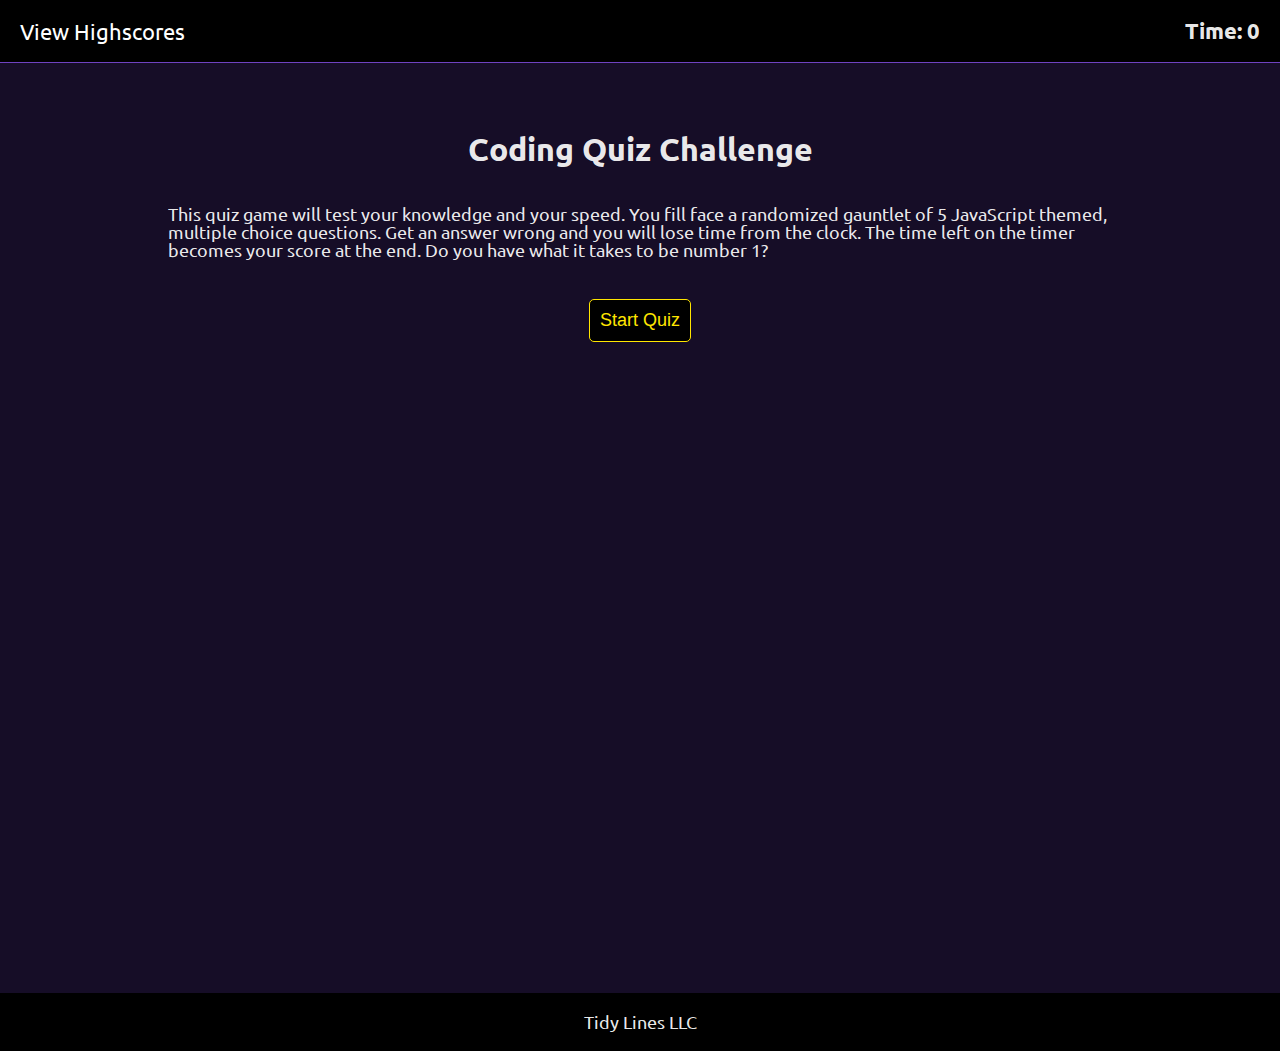
<file: index.html>
<!DOCTYPE html>
<html lang="en">
<head>
    <meta charset="UTF-8">
    <meta http-equiv="X-UA-Compatible" content="IE=edge">
    <meta name="viewport" content="width=device-width, initial-scale=1.0">
    <link rel="preconnect" href="https://fonts.googleapis.com">
    <link rel="preconnect" href="https://fonts.gstatic.com" crossorigin>
    <link href="https://fonts.googleapis.com/css2?family=Ubuntu:wght@400;700&display=swap" rel="stylesheet">
    <link rel="stylesheet" href="./css/reset.css">
    <link rel="stylesheet" href="./css/style.css">
    <title>JavaScript Coding Quiz</title>
</head>
<body>
    <header>
        <a href="./highscores.html" class="header-link">View Highscores</a>
        <p class="counter">Time: <span class="counter" id="countdown">0</span></p>
    </header>
    <main>
        <div id="start-container" class="container">
            <h1>Coding Quiz Challenge</h1>
            <p>
                This quiz game will test your knowledge and your speed. You fill face a randomized gauntlet of 5 JavaScript themed, multiple choice questions. Get an answer wrong and you will lose time from the clock. The time left on the timer becomes your score at the end. Do you have what it takes to be number 1?
            </p>
            <button id="start-button">Start Quiz</button>
        </div>
        <div id="question-container" class="container">
            <h2 id="question-title">Question</h2>
            <ol class="answers">
                <li><button class="answer" id="answer1">Answer</button></li>
                <li><button class="answer" id="answer2">Answer</button></li>
                <li><button class="answer" id="answer3">Answer</button></li>
                <li><button class="answer" id="answer4">Answer</button></li>
            </ol>
        </div>
        <div id="validation">
            <p id="validation-message"></p>
        </div>
        <div id="end-container" class="container">
            <h2>Thanks for Playing!</h2>
            <p>Your final score from that round is <span id="final-score"></span>.</p>
            <p>Enter your initials to save your score.</p>
            <form>
                <label for="user">Initials:</label>
                <input type="text" id="user" maxlength="3" size="5">
                <input type="submit" id="submit" value="Submit">
            </form>
        </div>
    </main>
    <footer>
        Tidy Lines LLC
    </footer>
    <script src="./scripts/questions.js"></script>
    <script src="./scripts/quiz.js"></script>
</body>
</html>
</file>
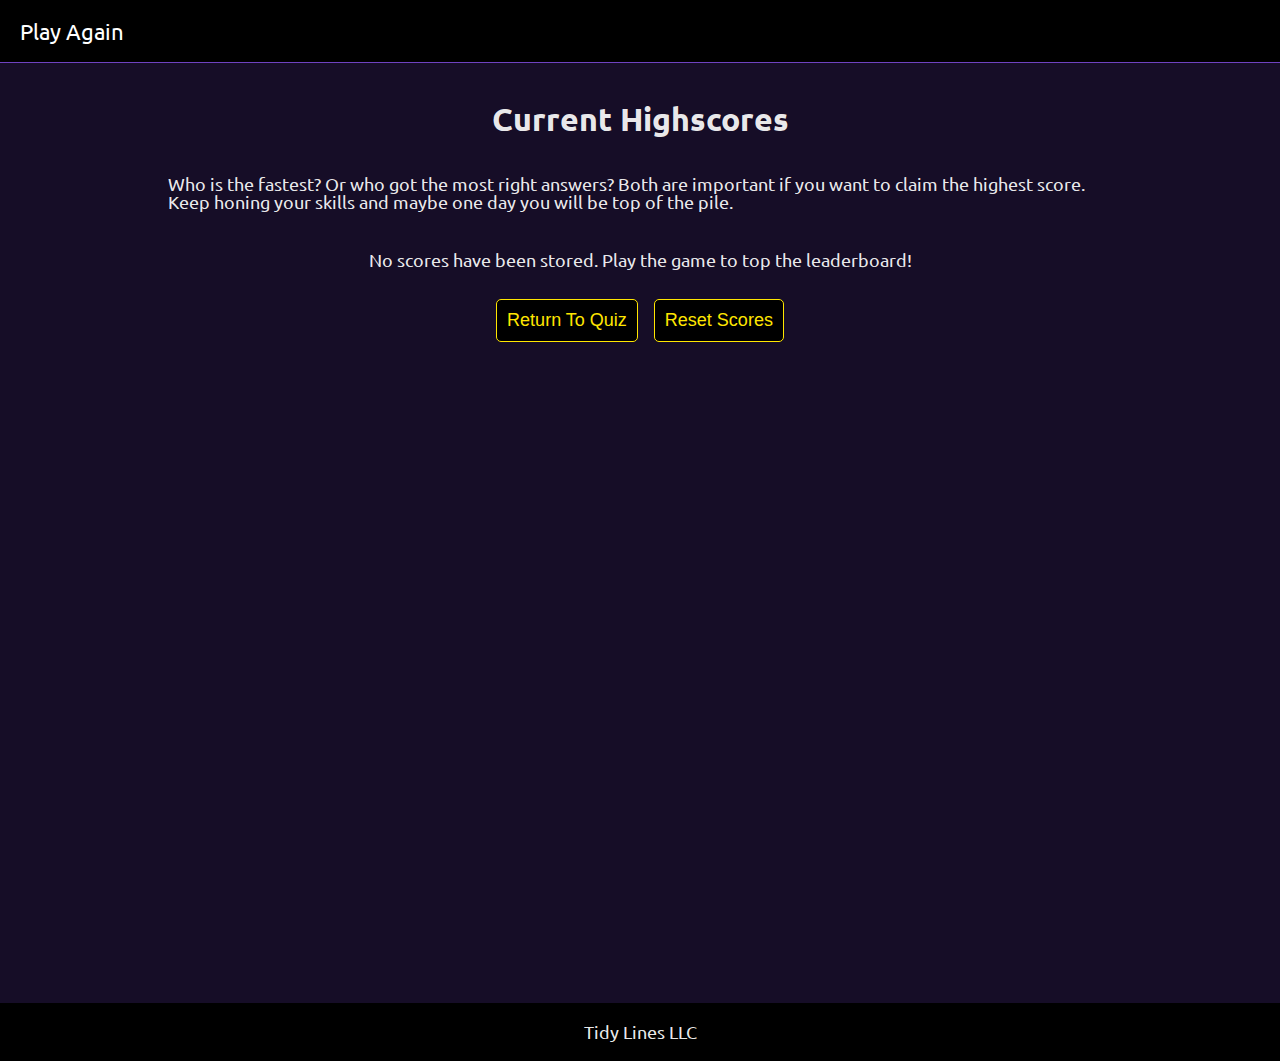
<file: highscores.html>
<!DOCTYPE html>
<html lang="en">
<head>
    <meta charset="UTF-8">
    <meta http-equiv="X-UA-Compatible" content="IE=edge">
    <meta name="viewport" content="width=device-width, initial-scale=1.0">
    <link rel="preconnect" href="https://fonts.googleapis.com">
    <link rel="preconnect" href="https://fonts.gstatic.com" crossorigin>
    <link href="https://fonts.googleapis.com/css2?family=Ubuntu:wght@400;700&display=swap" rel="stylesheet">
    <link rel="stylesheet" href="./css/reset.css">
    <link rel="stylesheet" href="./css/style.css">
    <title>Coding Quiz - Highscores</title>
</head>
<body>
    <header>
        <a href="./index.html" class="header-link">Play Again</a>
    </header>
    <main>
            <h1>Current Highscores</h1>
            <p>
                Who is the fastest? Or who got the most right answers? Both are important if you want to claim the highest score. Keep honing your skills and maybe one day you will be top of the pile.
            </p>
            <p id="no-scores">
                No scores have been stored. Play the game to top the leaderboard!
            </p>
            <table id="scores-table">
                <thead>
                    <tr>
                        <th>Intials</th>
                        <th>Score</th>
                    </tr>
                </thead>
                <tbody>
                </tbody>
            </table>
            <div class="button-container">
                <button id="return-button" onclick="window.location.href='./index.html';">Return To Quiz</button>
                <button id="reset-scores">Reset Scores</button>
            </div>
    </main>
    <footer>
        Tidy Lines LLC
    </footer>
    <script src="./scripts/highscores.js"></script>
</body>
</html>
</file>
<file: css/style.css>
:root {
    --bgcolor:  #160d27;
    --hdrcolor: black;
    --linkcolor: white;
    --fontcolor: rgba(255, 255, 255, 0.932);
    --buttoncolor: black;
    --buttontext: #FFE600;
    --tableheader: #432874;
    --tablerow: #6F42C1;
}

body {
    background-color: var(--bgcolor);
    color: var(--fontcolor);
}

header {
    width: 100%;
    background-color: var(--hdrcolor);
    display: flex;
    flex-direction: row;
    justify-content: space-between;
    padding: 20px;
    font-size: 22px;
    border-bottom: solid 1px #6F42C1;
}

a.header-link {
    text-decoration: none;
    color: var(--linkcolor);
}

a.header-link:hover,
a.header-link:focus {
    color: var(--buttontext);
}

.counter {
    font-weight: bold;
}

h1 {
    text-align: center;
    font-size: 180%;
    margin: 40px auto;
}

h2 {
    text-align: center;
    font-size: 150%;
    margin: 40px auto;
}

main {
    min-height: 100vh;
    padding: 0 10vw;
    max-width: 1200px;
    margin: 0 auto;
}

.container {
    margin-top: 30px;
}

button,
#submit {
    font-size: 18px;
    padding: 15px;
    background-color: var(--buttoncolor);
    color: var(--buttontext);
    margin: 8px;
    border-radius: 5px;
    cursor: pointer;
    border: solid 1px var(--buttontext);
}

#submit {
    padding: 10px;
    margin: 10px 0 0 20px;
}

button:hover,
button:focus,
button:active,
#submit:hover,
#submit:focus,
button:visited {
    background-color: var(--buttontext);
    color: var(--buttoncolor);
}

button:disabled {
    color: rgb(59, 59, 59);
}

#start-button {
    margin: 40px auto;
    cursor: pointer;
    padding: 10px
}

#return-button, 
#reset-scores {
    margin: 30px 8px 0 8px;
    cursor: pointer;
    padding: 10px;
}

#start-container {
    display: flex;
    flex-direction: column;
}

#question-container {
    display: none;
}

#validation {
    border-top: 1px solid grey;
    margin-top: 20px;
    padding: 20px 0 0 4vw;
    font-weight: bold;
    font-size: 150%;
    display: none;
}

#end-container {
    display: none;
}

#end-container p {
    line-height: 2;
}

form {
    padding-top: 20px;
}

#user {
    height: 28px;
    margin-left: 15px;
}

li {
    text-decoration: none;
    list-style: none;
    margin-left: 4vw;
}

#no-scores {
    display: none;
    text-align: center;
    padding-top: 40px;
}

table {
    margin: 30px auto 0 auto;
}

th {
    width: 150px;
    height: 30px;
    text-align: left;
    background-color: var(--tableheader);
    padding-left: 5px;
}

td {
    width: 150px;
    height: 30px;
    background-color: var(--tablerow);
    padding-left: 5px;
}

.button-container {
    display: flex;
    flex-flow: row wrap;
    justify-content: center;
}

.clicked-button {
    background-color: var(--buttontext);
    color: var(--buttoncolor);
}

footer {
    text-align: center;
    padding: 20px;
    font-size: 100%;
    background-color: var(--hdrcolor);
}
</file>
